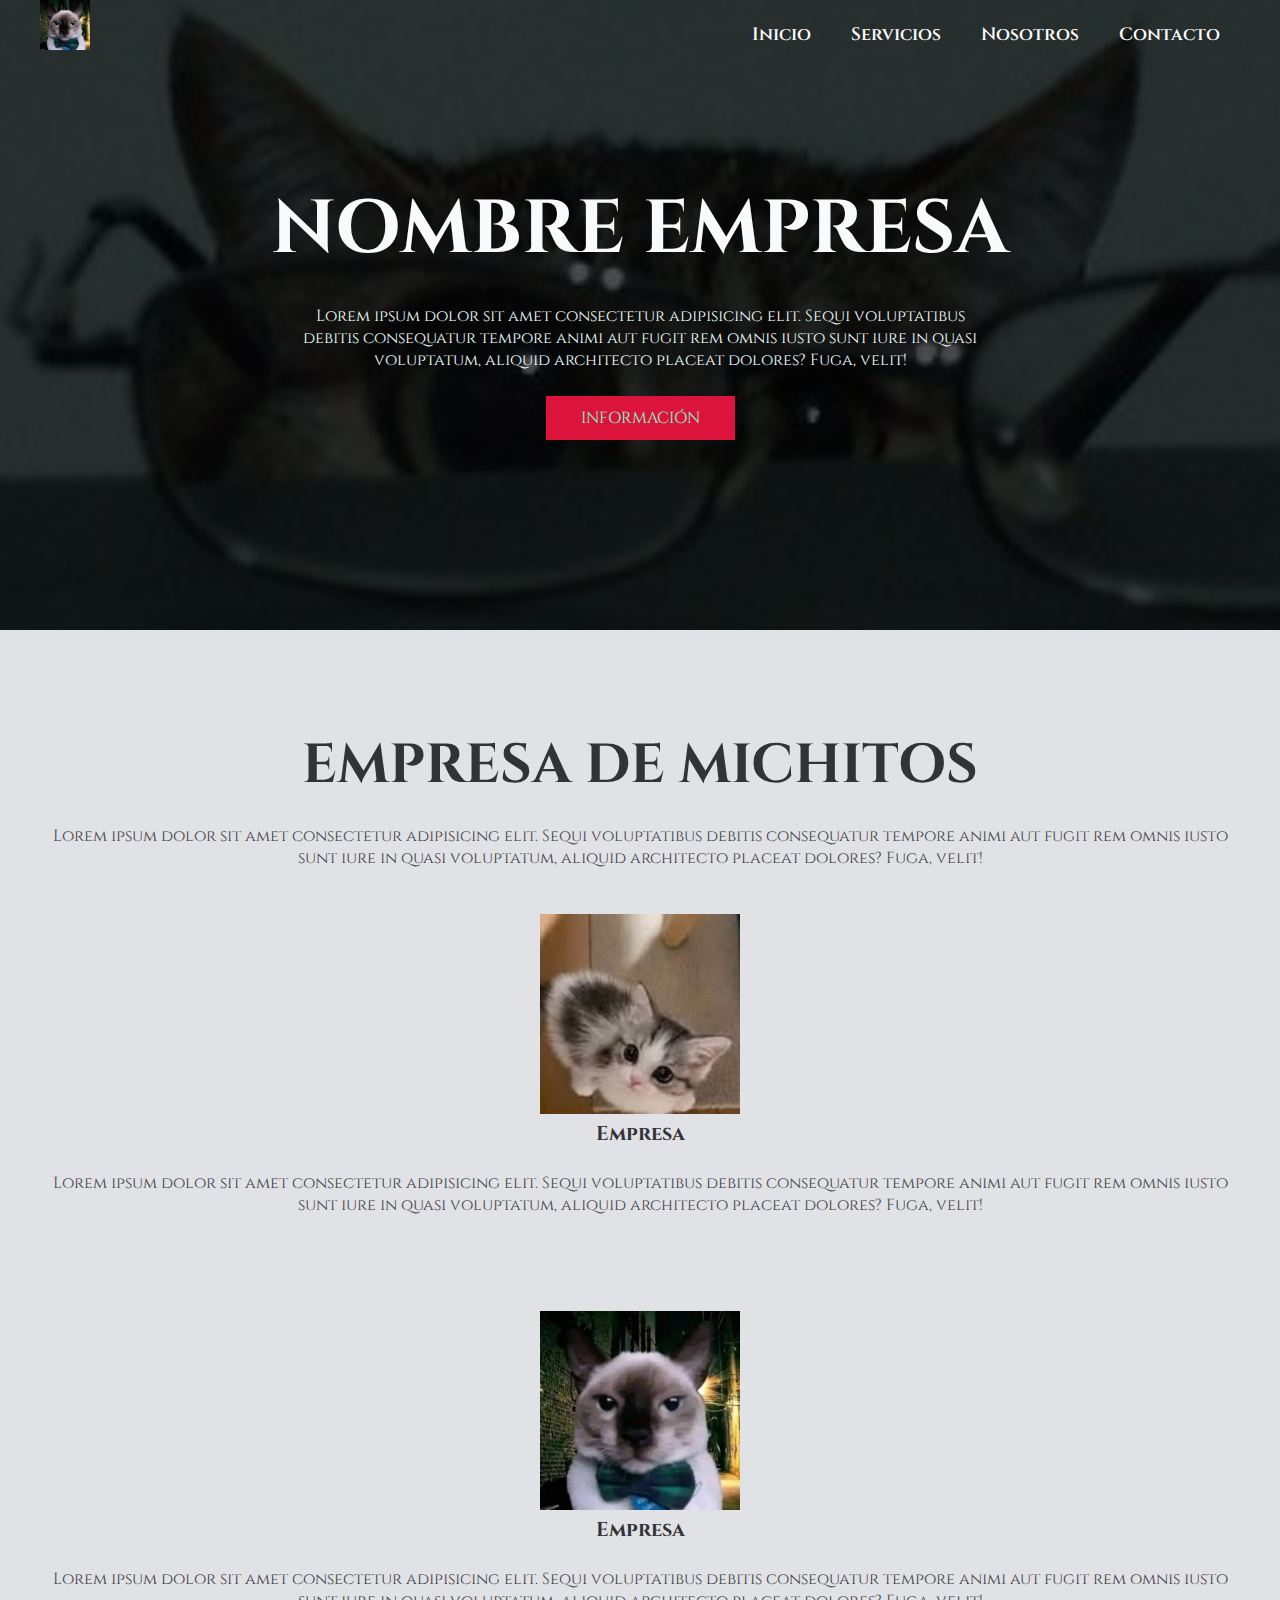
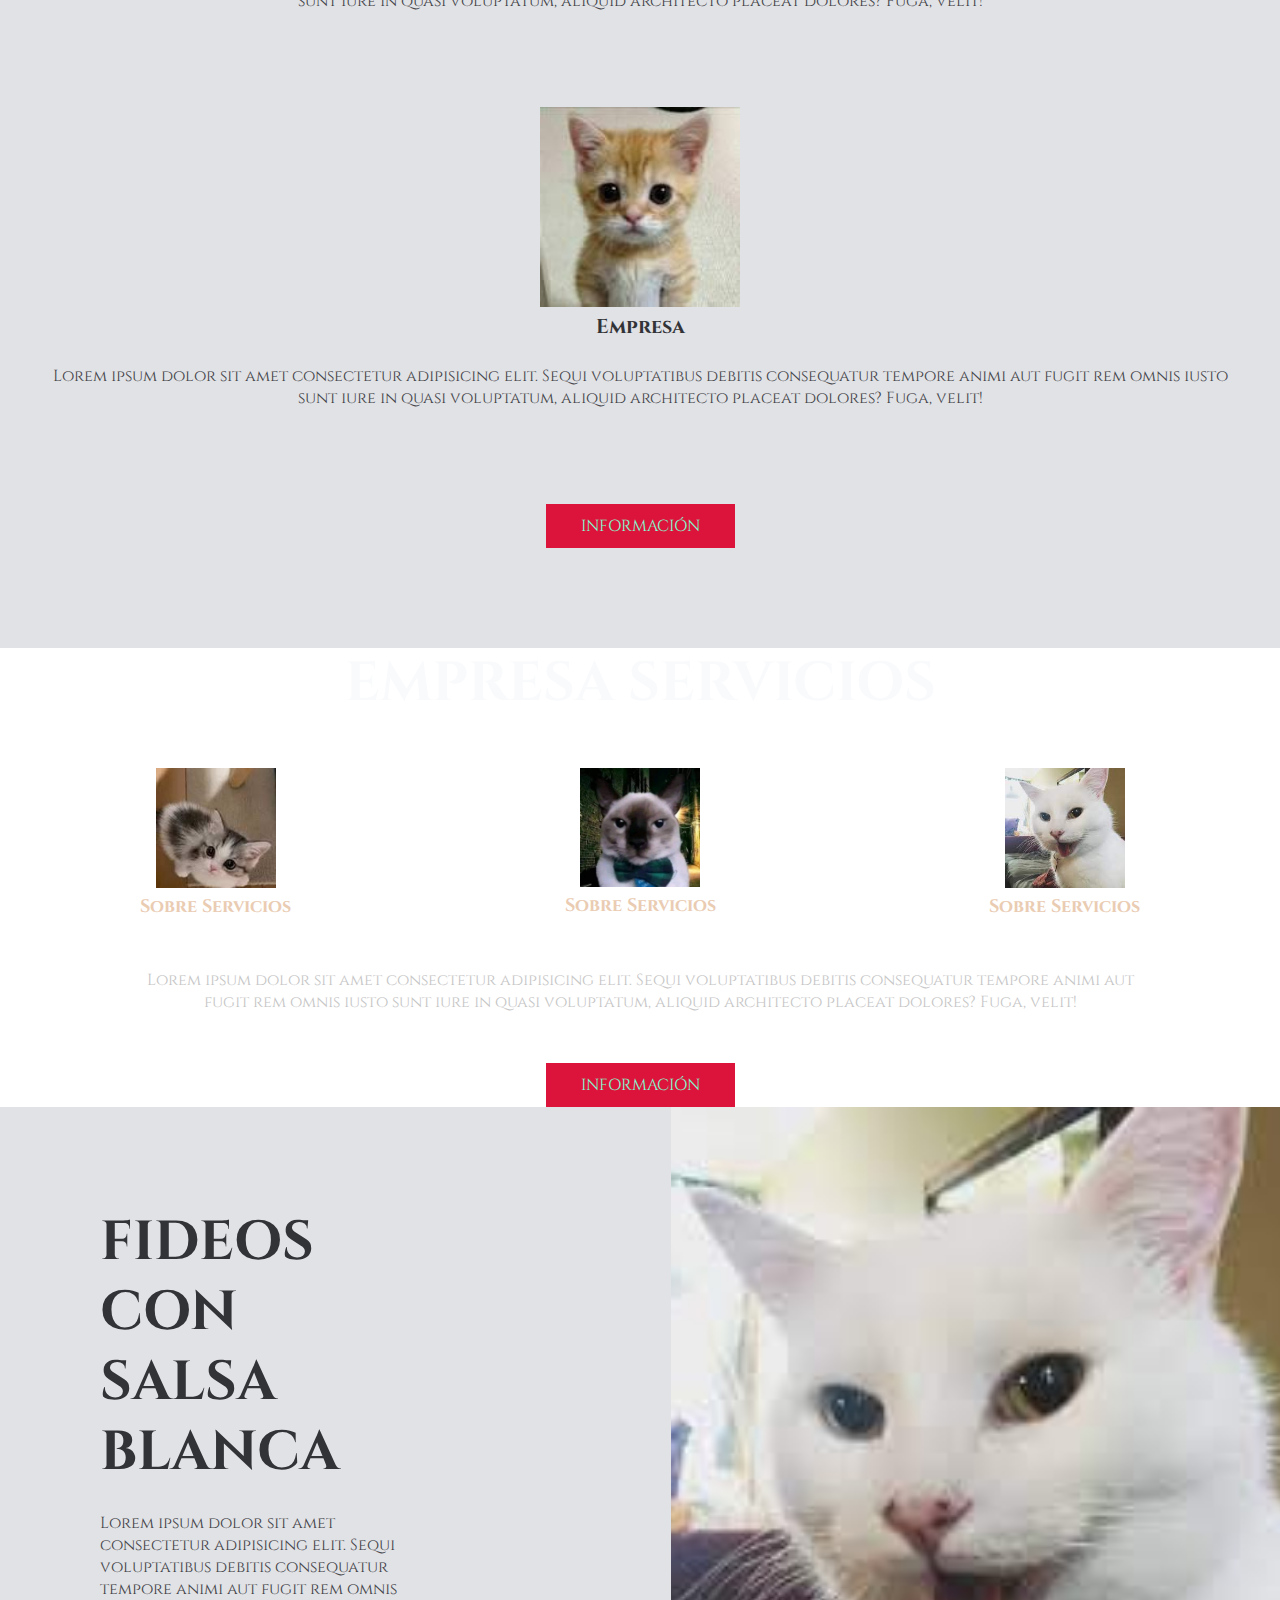
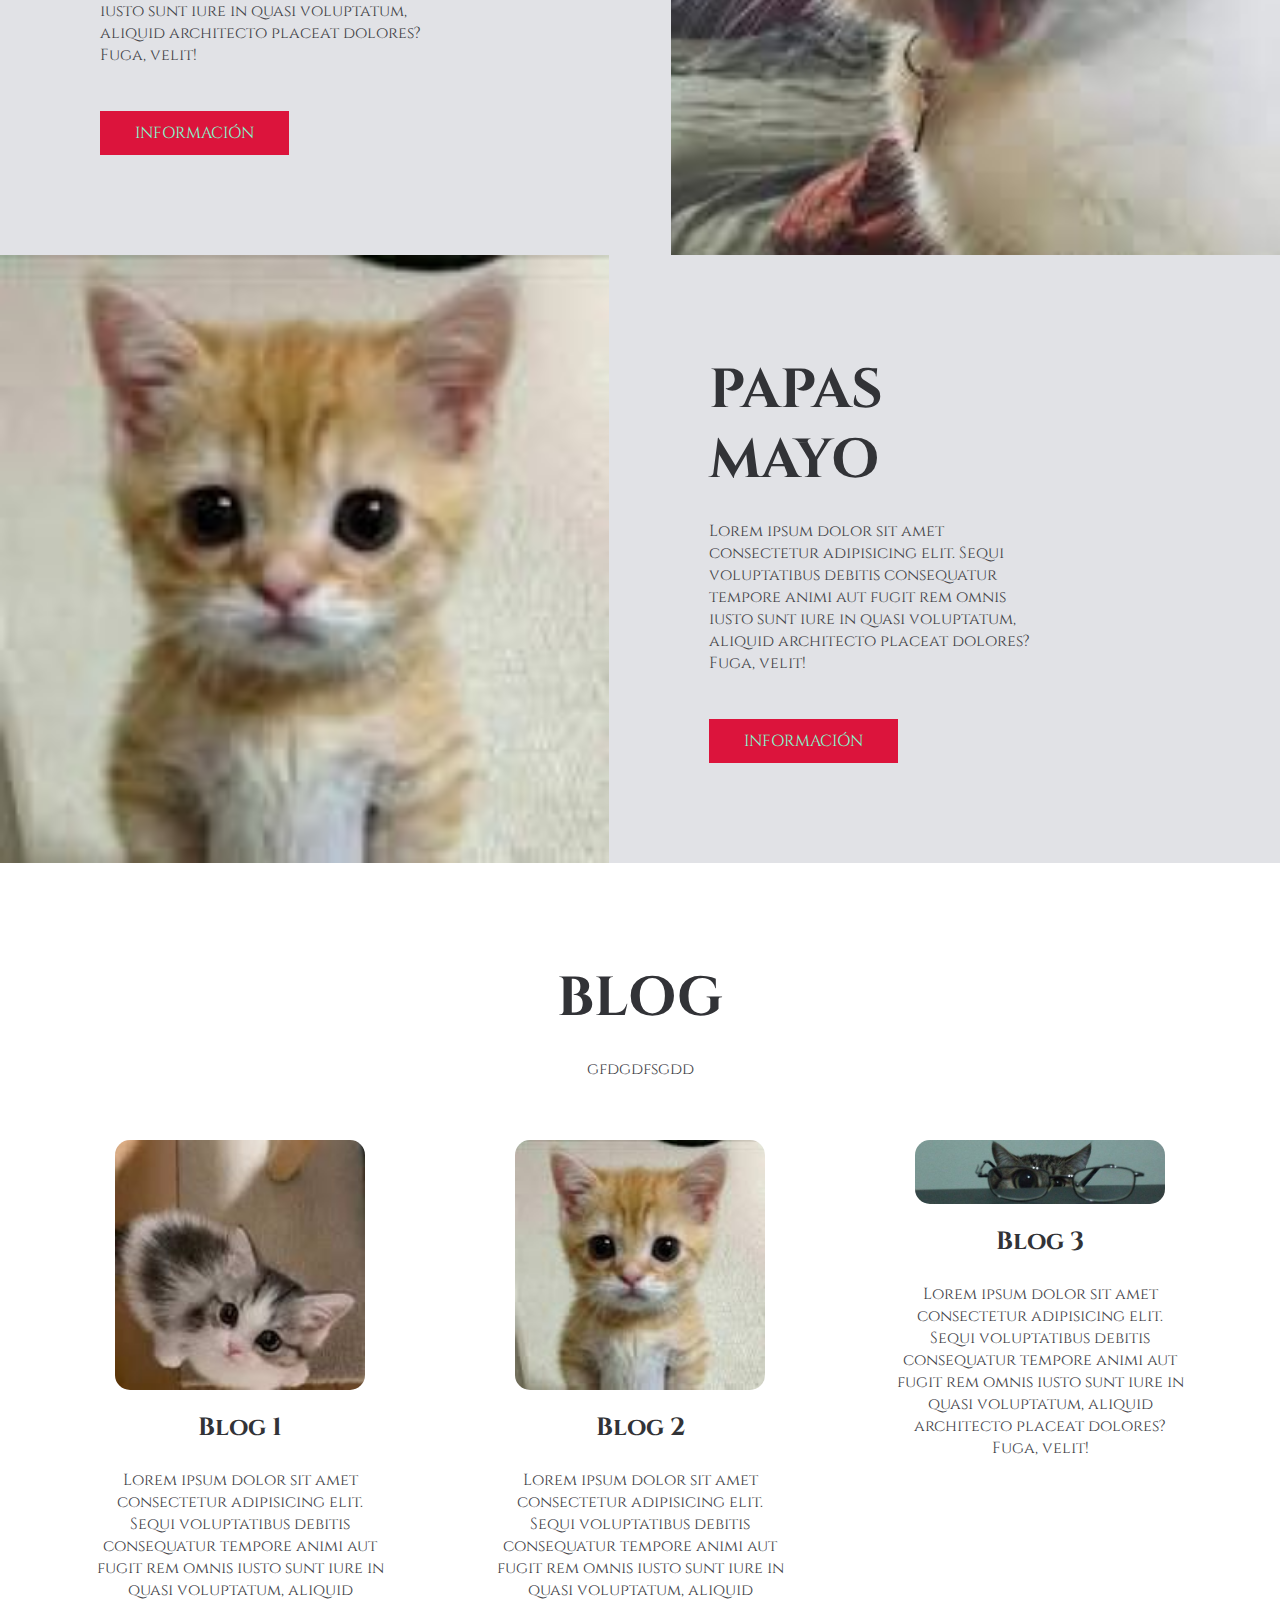
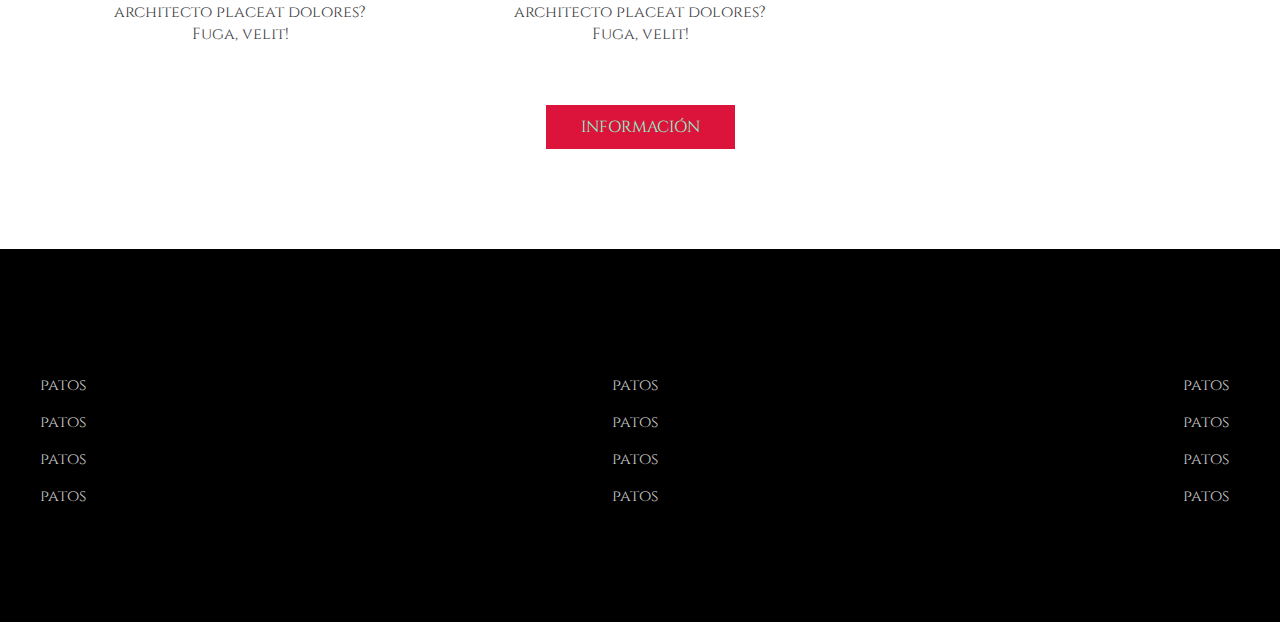
<file: index.html>
<!DOCTYPE html>
<html lang="es">
<head>
    <meta charset="UTF-8">
    <meta http-equiv="X-UA-Compatible" content="IE-edge">
    <meta name="Descripción" content="Resumen de la página">
    <title>El Michito</title>
    <link rel="stylesheet" href="style.css">
</head>
<body>
    
    <header class="header">
        <div class="menu conteiner">
            <a href="#" class="logo"><img src="Gatito/gato elegante.jpg" alt="Imagen sin carga" width="50px"></a>
            <input type="checkbox" id="menu">
            <label for="menu">
                <img src="Gatito/gatito feliz.jpg" class="menu-logo" alt="Imagen sin carga" width="40px">
            </label>
            <nav class="navbar">
                <ul>
                    <li><a href="#">Inicio</a></li>
                    <li><a href="#">Servicios</a></li>
                    <li><a href="#">Nosotros</a></li>
                    <li><a href="#">Contacto</a></li>
                </ul>
            </nav>
        </div>

        <div class="header-content conteiner">

            <h1>Nombre Empresa</h1>
            <p>
                Lorem ipsum dolor sit amet consectetur adipisicing elit. 
                Sequi voluptatibus debitis consequatur tempore animi aut fugit
                rem omnis iusto sunt iure in quasi voluptatum, aliquid architecto
                placeat dolores? Fuga, velit!
            </p>
            <a href="#" class="btn-1">Información</a>
        </div>
    </header>

    <section class="Empresa">

        <div class="Empresa-content conteiner">

            <h2>Empresa de Michitos</h2>
            <p class="txt-p">
                Lorem ipsum dolor sit amet consectetur adipisicing elit. 
                Sequi voluptatibus debitis consequatur tempore animi aut fugit
                rem omnis iusto sunt iure in quasi voluptatum, aliquid architecto
                placeat dolores? Fuga, velit!
            </p>
            
            <div class="Empresa-group">
                <div class="Empresa-1">
                <img src="Gatito/Gatito 1.jpg" alt="Imagen sin carga" width="100px">
                <h3>Empresa</h3>
                <p>
                    Lorem ipsum dolor sit amet consectetur adipisicing elit. 
                    Sequi voluptatibus debitis consequatur tempore animi aut fugit
                    rem omnis iusto sunt iure in quasi voluptatum, aliquid architecto
                    placeat dolores? Fuga, velit!
                </p>
                </div>
            </div>

            <div class="Empresa-group">
                <div class="Empresa-1">
                <img src="Gatito/gato elegante.jpg" alt="Imagen sin carga">
                <h3>Empresa</h3>
                <p>
                    Lorem ipsum dolor sit amet consectetur adipisicing elit. 
                    Sequi voluptatibus debitis consequatur tempore animi aut fugit
                    rem omnis iusto sunt iure in quasi voluptatum, aliquid architecto
                    placeat dolores? Fuga, velit!
                </p>
                </div>
            </div>

            <div class="Empresa-group">
                <div class="Empresa-1">
                <img src="Gatito/Gatito Logo.jpg" alt="Imagen sin carga">
                <h3>Empresa</h3>
                <p>
                    Lorem ipsum dolor sit amet consectetur adipisicing elit. 
                    Sequi voluptatibus debitis consequatur tempore animi aut fugit
                    rem omnis iusto sunt iure in quasi voluptatum, aliquid architecto
                    placeat dolores? Fuga, velit!
                </p>
                </div>
            </div>
            <a href="#" class="btn-1">Información</a>
        </div>

    </section>

    <main class="Services">

        <div class="services-content conteiner">
           <h2>Empresa Servicios</h2>

           <div class="services-group">

            <div class="services-1">
                <img src="Gatito/Gatito 1.jpg" alt="imagen sin carga">
                <h3>Sobre Servicios</h3>
            </div>

            <div class="services-1">
                <img src="Gatito/gato elegante.jpg" alt="imagen sin carga">
                <h3>Sobre Servicios</h3>
            </div>

            <div class="services-1">
                <img src="Gatito/gatito feliz.jpg" alt="imagen sin carga">
                <h3>Sobre Servicios</h3>
            </div>
            
           </div>
           <p>
            Lorem ipsum dolor sit amet consectetur adipisicing elit. 
            Sequi voluptatibus debitis consequatur tempore animi aut fugit
            rem omnis iusto sunt iure in quasi voluptatum, aliquid architecto
            placeat dolores? Fuga, velit!
        </p>
        <a href="#" class="btn-1">Información</a>
           
        </div>
    </main>

    <section class="general">

        <div class="general-1">
            <h2>Fideos con Salsa Blanca</h2>
            <p>
                Lorem ipsum dolor sit amet consectetur adipisicing elit. 
                Sequi voluptatibus debitis consequatur tempore animi aut fugit
                rem omnis iusto sunt iure in quasi voluptatum, aliquid architecto
                placeat dolores? Fuga, velit!
            </p>
            <a href="#" class="btn-1">Información</a>
        </div>
        <div class="general-2"></div>

    </section>

    <section class="general">
        <div class="general-3"></div>

        <div class="general-1">
            <h2>Papas Mayo</h2>
            <p>
                Lorem ipsum dolor sit amet consectetur adipisicing elit. 
                Sequi voluptatibus debitis consequatur tempore animi aut fugit
                rem omnis iusto sunt iure in quasi voluptatum, aliquid architecto
                placeat dolores? Fuga, velit!
            </p>
            <a href="#" class="btn-1">Información</a>
        </div>
    </section>

    <section class="blog conteiner">

        <h2>Blog</h2>
        <p>gfdgdfsgdd</p>

        <div class="blog-content">
            <div class="blog-1">
                <img src="Gatito/Gatito 1.jpg" alt="Imagen sin carga">
                <h3>Blog 1</h3>
                <p>
                    Lorem ipsum dolor sit amet consectetur adipisicing elit. 
                    Sequi voluptatibus debitis consequatur tempore animi aut fugit
                    rem omnis iusto sunt iure in quasi voluptatum, aliquid architecto
                    placeat dolores? Fuga, velit!
                </p>
            </div>
            <div class="blog-1">
                <img src="Gatito/Gatito Logo.jpg" alt="Imagen sin carga">
                <h3>Blog 2</h3>
                <p>
                    Lorem ipsum dolor sit amet consectetur adipisicing elit. 
                    Sequi voluptatibus debitis consequatur tempore animi aut fugit
                    rem omnis iusto sunt iure in quasi voluptatum, aliquid architecto
                    placeat dolores? Fuga, velit!
                </p>
            </div>
            <div class="blog-1">
                <img src="Gatito/gatito miron.jpg" alt="Imagen sin carga">
                <h3>Blog 3</h3>
                <p>
                    Lorem ipsum dolor sit amet consectetur adipisicing elit. 
                    Sequi voluptatibus debitis consequatur tempore animi aut fugit
                    rem omnis iusto sunt iure in quasi voluptatum, aliquid architecto
                    placeat dolores? Fuga, velit!
                </p>
            </div>
        </div>
        <a href="#" class="btn-1">Información</a>
    </section>


    <footer class="footer">

        <div class="footer-content conteiner">

            <div class="link">

                <h3>patos</h3>
                <ul>
                    <li><a href="#">patos</a></li>
                    <li><a href="#">patos</a></li>
                    <li><a href="#">patos</a></li>
                    <li><a href="#">patos</a></li>
                </ul>
            </div>
            <div class="link">

                <h3>patos</h3>
                <ul>
                    <li><a href="#">patos</a></li>
                    <li><a href="#">patos</a></li>
                    <li><a href="#">patos</a></li>
                    <li><a href="#">patos</a></li>
                </ul>
            </div>
            <div class="link">

                <h3>patos</h3>
                <ul>
                    <li><a href="#">patos</a></li>
                    <li><a href="#">patos</a></li>
                    <li><a href="#">patos</a></li>
                    <li><a href="#">patos</a></li>
                </ul>
            </div>
        </div>
    </footer>

</body>
</html>
</file>
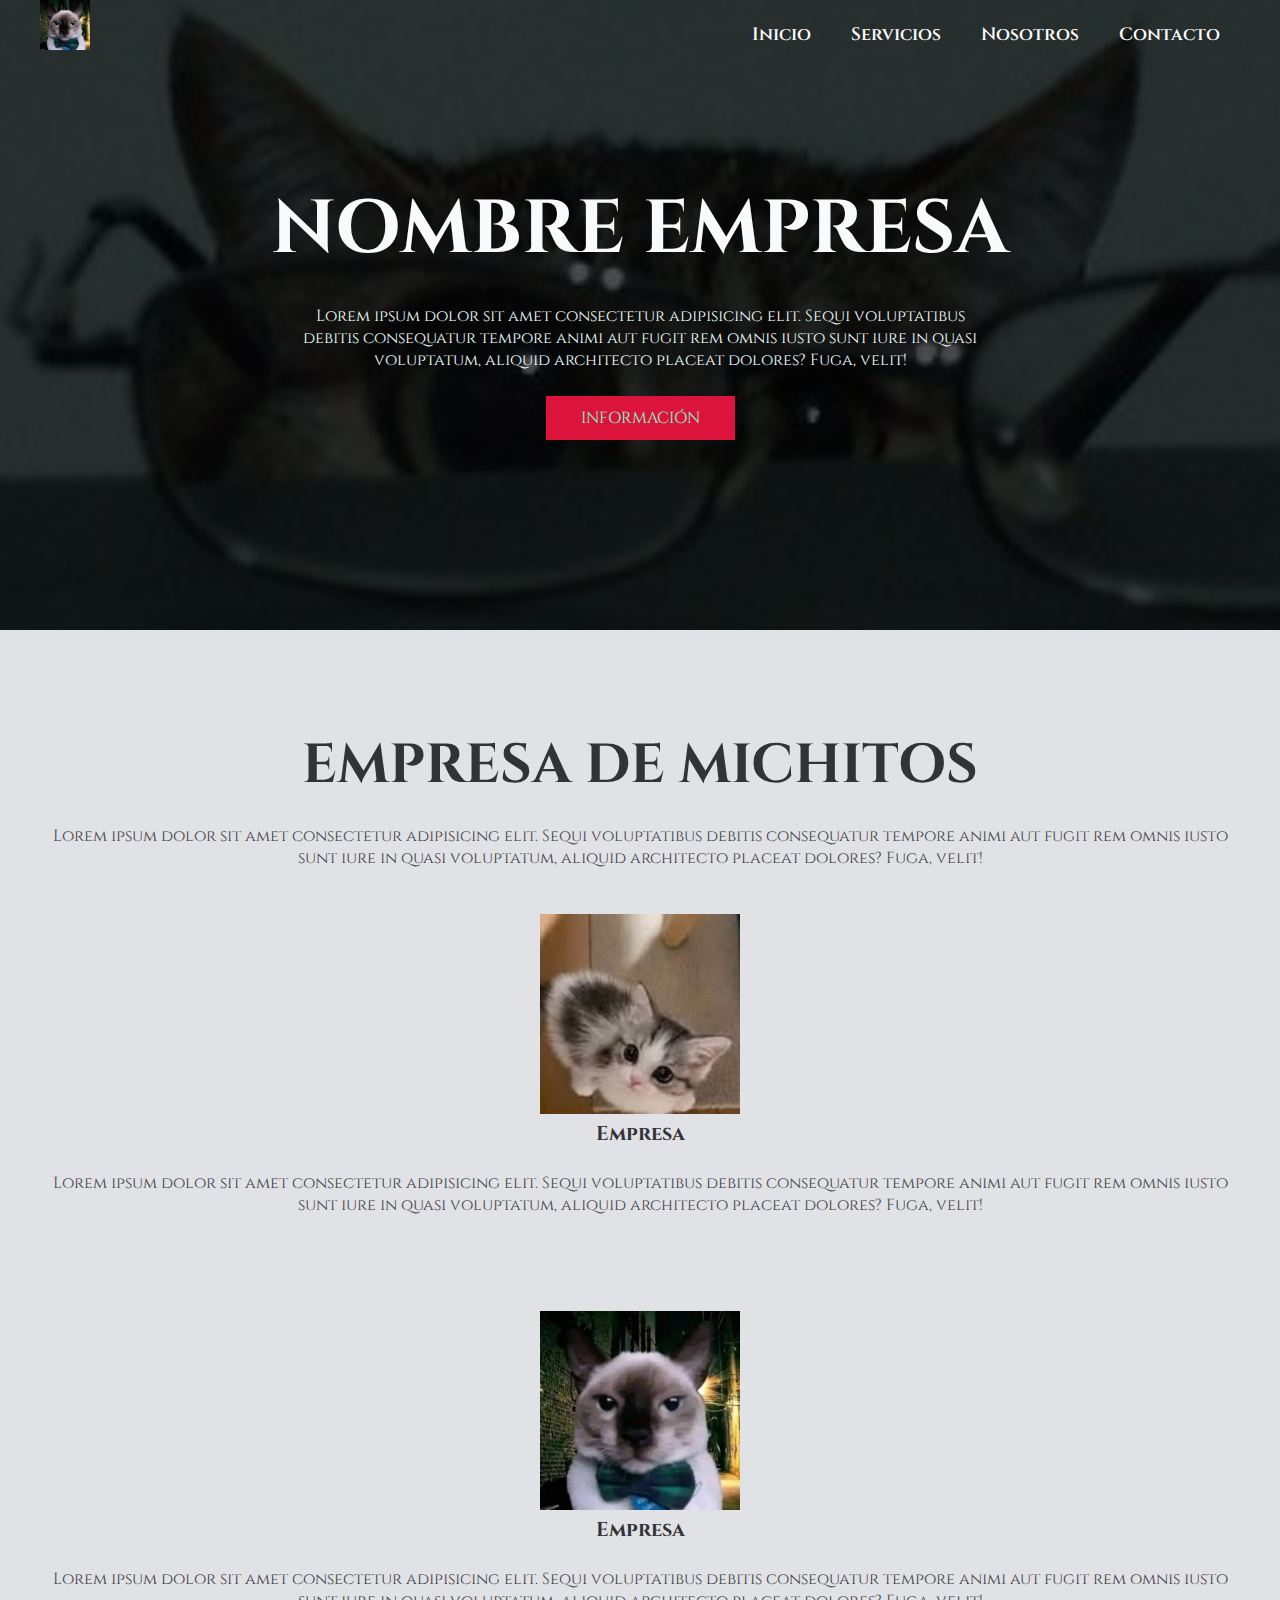
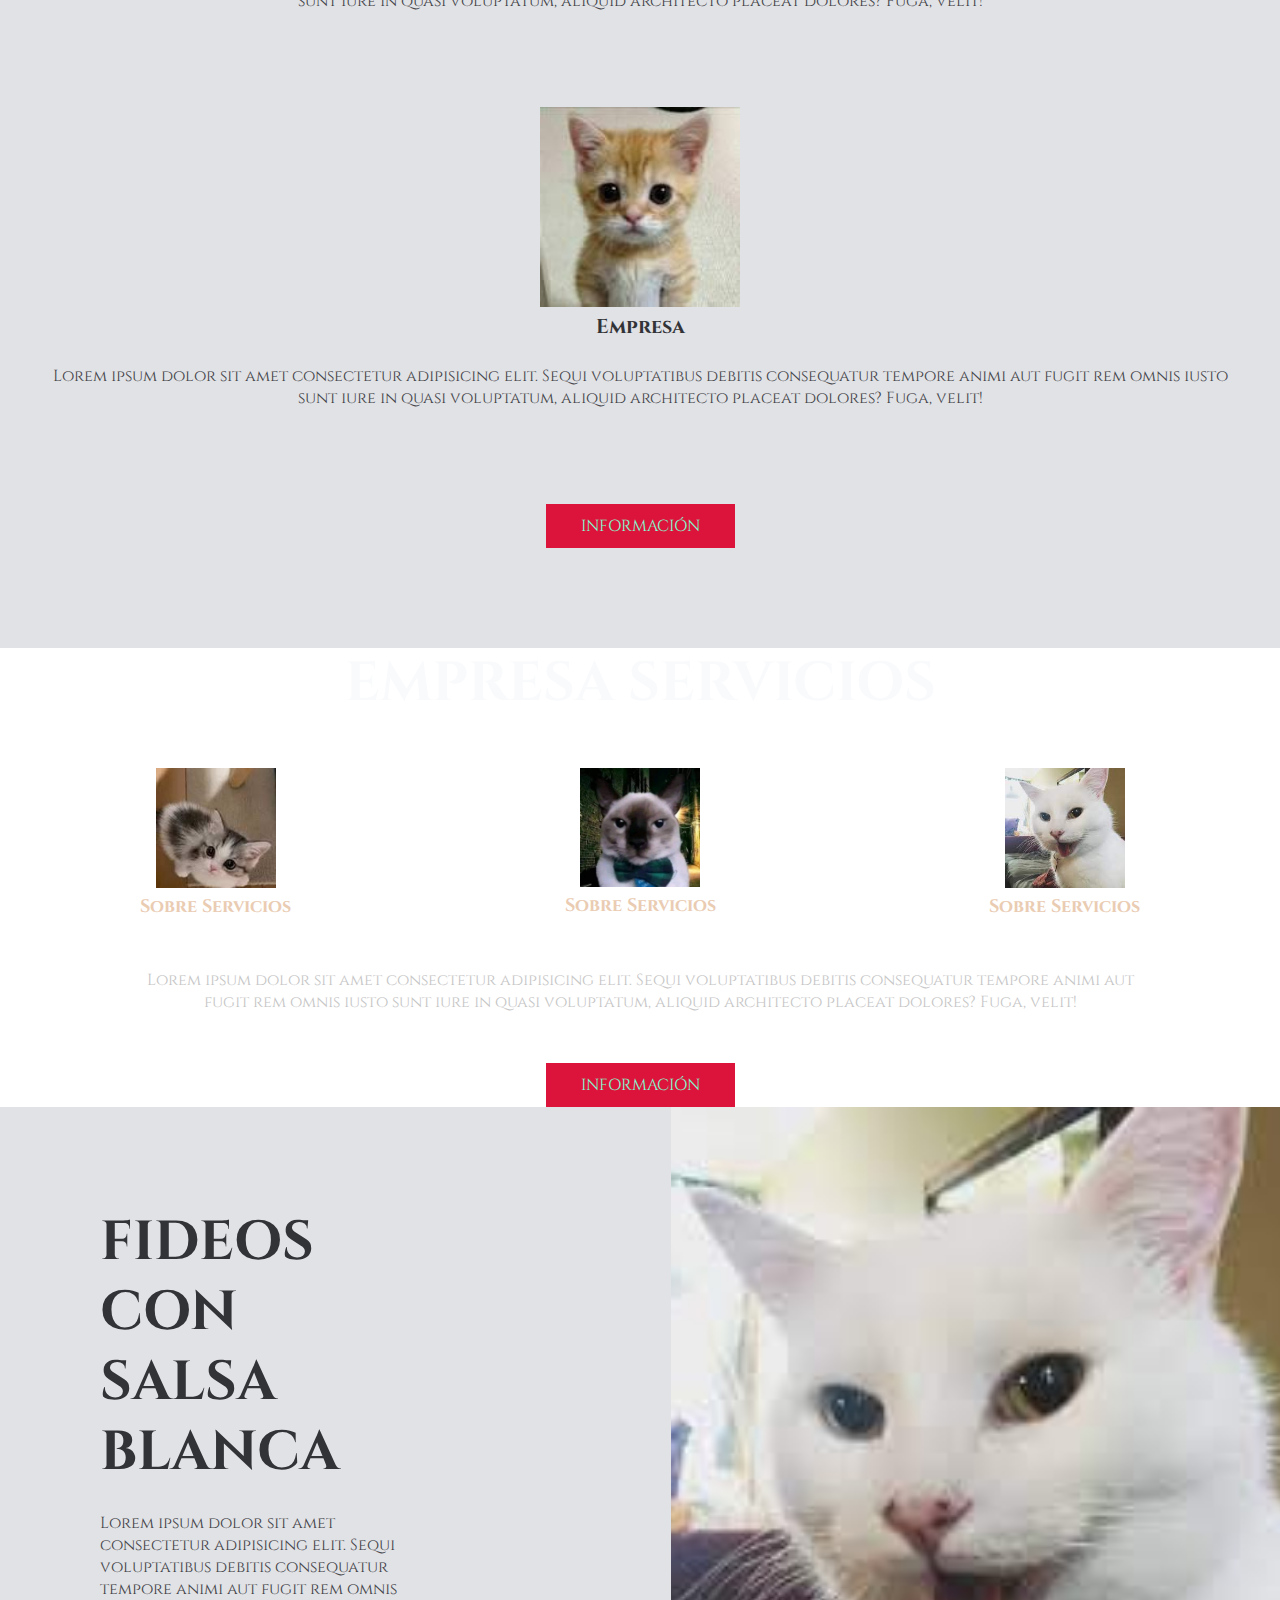
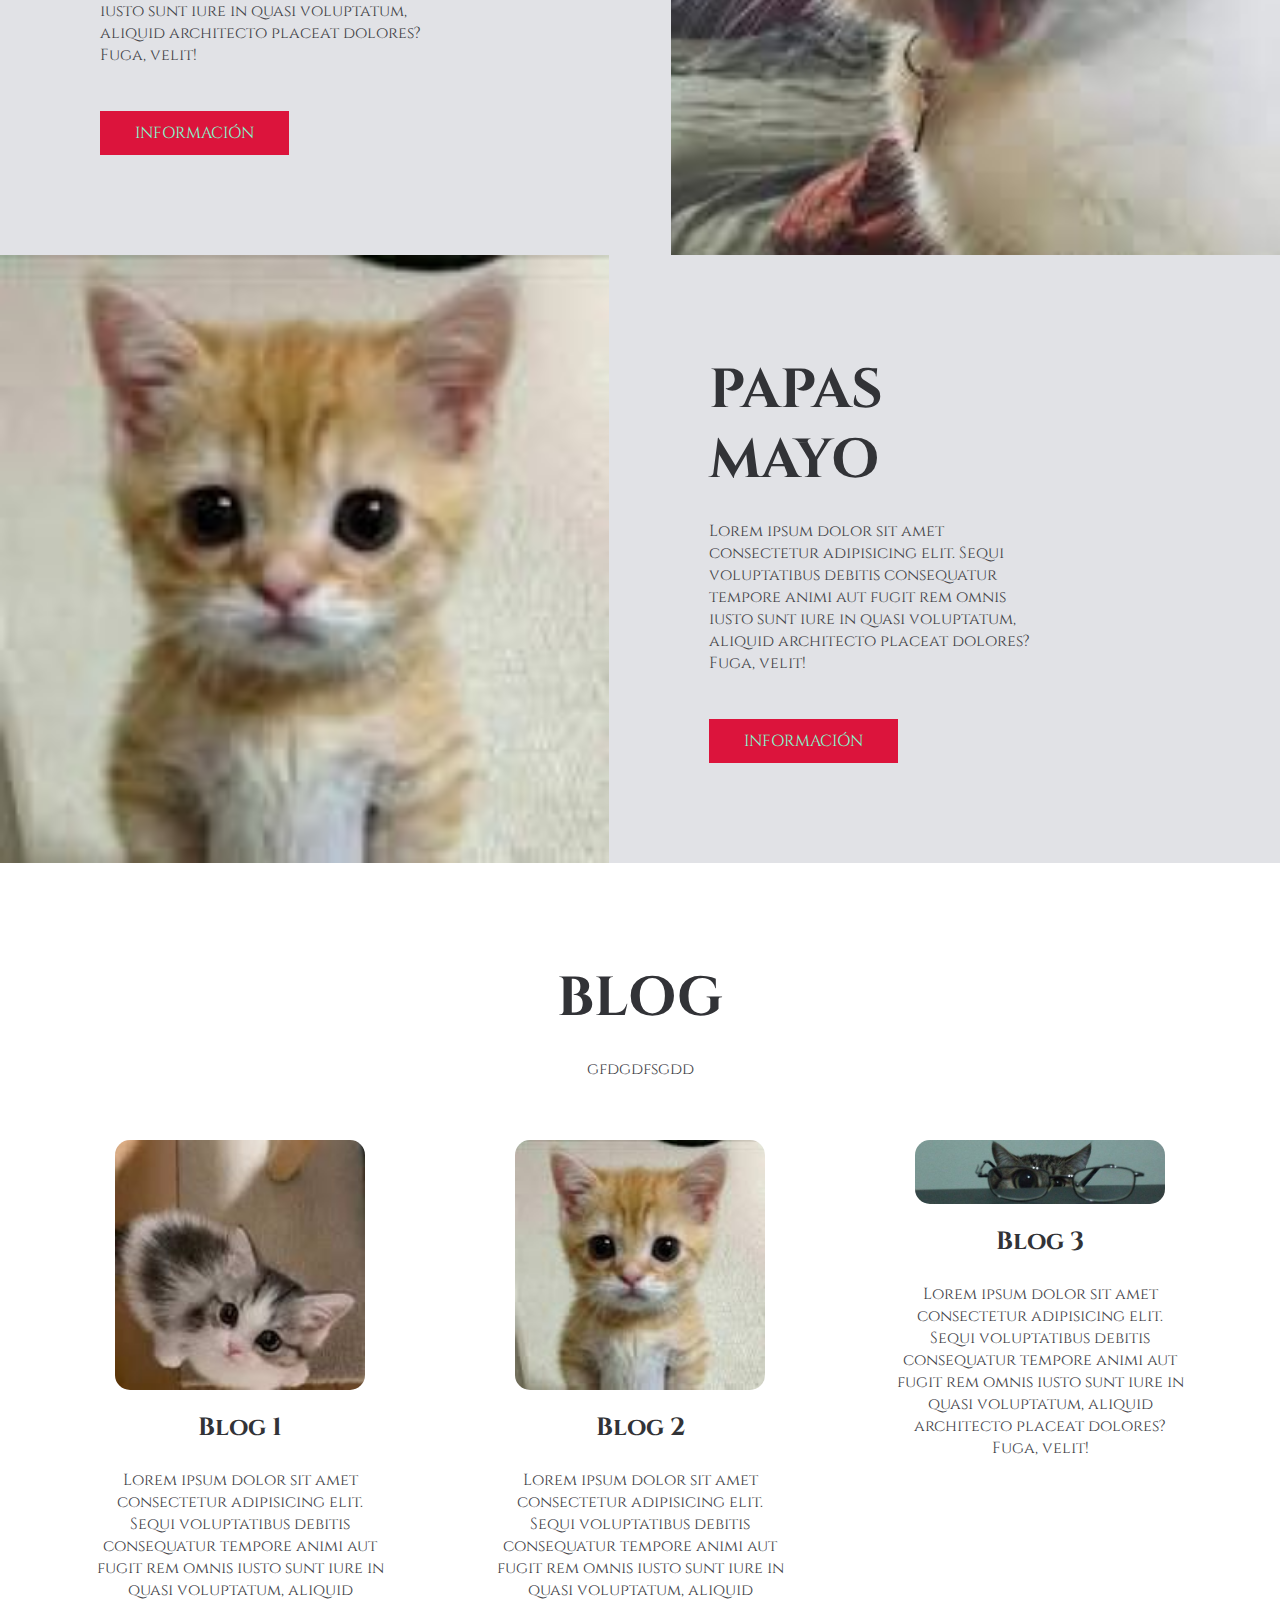
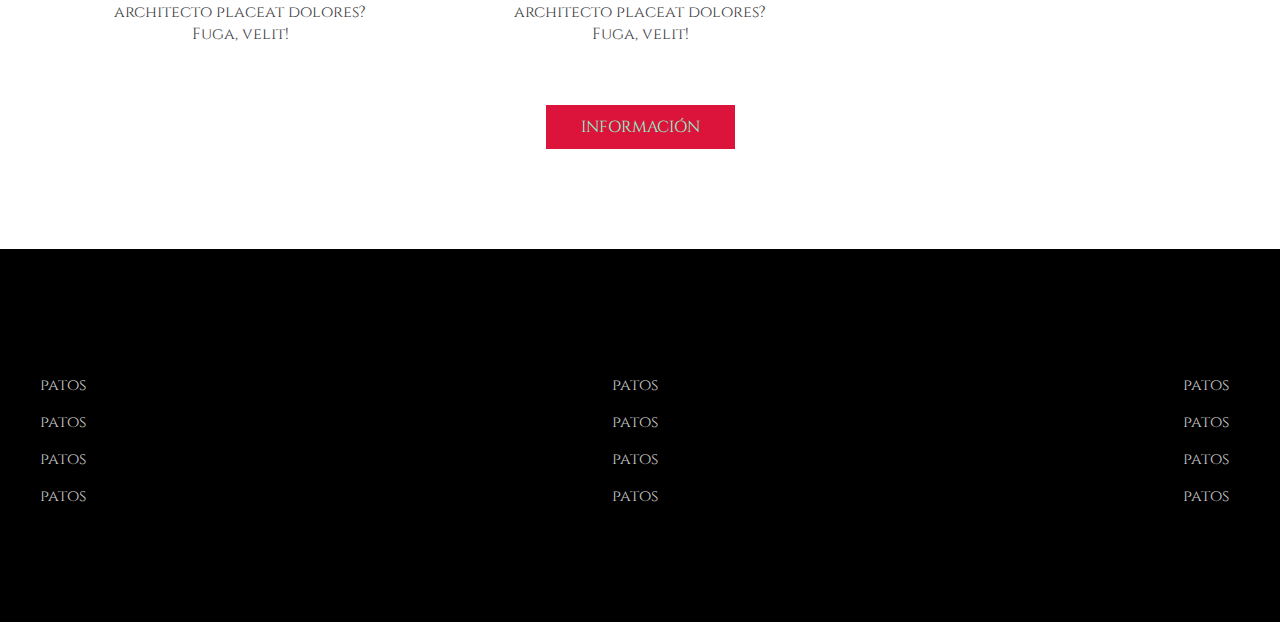
<file: Michito.html>
<!DOCTYPE html>
<html lang="es">
<head>
    <meta charset="UTF-8">
    <meta http-equiv="X-UA-Compatible" content="IE-edge">
    <meta name="Descripción" content="Resumen de la página">
    <title>El Michito</title>
    <link rel="stylesheet" href="style.css">
</head>
<body>
    
    <header class="header">
        <div class="menu conteiner">
            <a href="#" class="logo"><img src="Gatito/gato elegante.jpg" alt="Imagen sin carga" width="50px"></a>
            <input type="checkbox" id="menu">
            <label for="menu">
                <img src="Gatito/gatito feliz.jpg" class="menu-logo" alt="Imagen sin carga" width="40px">
            </label>
            <nav class="navbar">
                <ul>
                    <li><a href="#">Inicio</a></li>
                    <li><a href="#">Servicios</a></li>
                    <li><a href="#">Nosotros</a></li>
                    <li><a href="#">Contacto</a></li>
                </ul>
            </nav>
        </div>

        <div class="header-content conteiner">

            <h1>Nombre Empresa</h1>
            <p>
                Lorem ipsum dolor sit amet consectetur adipisicing elit. 
                Sequi voluptatibus debitis consequatur tempore animi aut fugit
                rem omnis iusto sunt iure in quasi voluptatum, aliquid architecto
                placeat dolores? Fuga, velit!
            </p>
            <a href="#" class="btn-1">Información</a>
        </div>
    </header>

    <section class="Empresa">

        <div class="Empresa-content conteiner">

            <h2>Empresa de Michitos</h2>
            <p class="txt-p">
                Lorem ipsum dolor sit amet consectetur adipisicing elit. 
                Sequi voluptatibus debitis consequatur tempore animi aut fugit
                rem omnis iusto sunt iure in quasi voluptatum, aliquid architecto
                placeat dolores? Fuga, velit!
            </p>
            
            <div class="Empresa-group">
                <div class="Empresa-1">
                <img src="Gatito/Gatito 1.jpg" alt="Imagen sin carga" width="100px">
                <h3>Empresa</h3>
                <p>
                    Lorem ipsum dolor sit amet consectetur adipisicing elit. 
                    Sequi voluptatibus debitis consequatur tempore animi aut fugit
                    rem omnis iusto sunt iure in quasi voluptatum, aliquid architecto
                    placeat dolores? Fuga, velit!
                </p>
                </div>
            </div>

            <div class="Empresa-group">
                <div class="Empresa-1">
                <img src="Gatito/gato elegante.jpg" alt="Imagen sin carga">
                <h3>Empresa</h3>
                <p>
                    Lorem ipsum dolor sit amet consectetur adipisicing elit. 
                    Sequi voluptatibus debitis consequatur tempore animi aut fugit
                    rem omnis iusto sunt iure in quasi voluptatum, aliquid architecto
                    placeat dolores? Fuga, velit!
                </p>
                </div>
            </div>

            <div class="Empresa-group">
                <div class="Empresa-1">
                <img src="Gatito/Gatito Logo.jpg" alt="Imagen sin carga">
                <h3>Empresa</h3>
                <p>
                    Lorem ipsum dolor sit amet consectetur adipisicing elit. 
                    Sequi voluptatibus debitis consequatur tempore animi aut fugit
                    rem omnis iusto sunt iure in quasi voluptatum, aliquid architecto
                    placeat dolores? Fuga, velit!
                </p>
                </div>
            </div>
            <a href="#" class="btn-1">Información</a>
        </div>

    </section>

    <main class="Services">

        <div class="services-content conteiner">
           <h2>Empresa Servicios</h2>

           <div class="services-group">

            <div class="services-1">
                <img src="Gatito/Gatito 1.jpg" alt="imagen sin carga">
                <h3>Sobre Servicios</h3>
            </div>

            <div class="services-1">
                <img src="Gatito/gato elegante.jpg" alt="imagen sin carga">
                <h3>Sobre Servicios</h3>
            </div>

            <div class="services-1">
                <img src="Gatito/gatito feliz.jpg" alt="imagen sin carga">
                <h3>Sobre Servicios</h3>
            </div>
            
           </div>
           <p>
            Lorem ipsum dolor sit amet consectetur adipisicing elit. 
            Sequi voluptatibus debitis consequatur tempore animi aut fugit
            rem omnis iusto sunt iure in quasi voluptatum, aliquid architecto
            placeat dolores? Fuga, velit!
        </p>
        <a href="#" class="btn-1">Información</a>
           
        </div>
    </main>

    <section class="general">

        <div class="general-1">
            <h2>Fideos con Salsa Blanca</h2>
            <p>
                Lorem ipsum dolor sit amet consectetur adipisicing elit. 
                Sequi voluptatibus debitis consequatur tempore animi aut fugit
                rem omnis iusto sunt iure in quasi voluptatum, aliquid architecto
                placeat dolores? Fuga, velit!
            </p>
            <a href="#" class="btn-1">Información</a>
        </div>
        <div class="general-2"></div>

    </section>

    <section class="general">
        <div class="general-3"></div>

        <div class="general-1">
            <h2>Papas Mayo</h2>
            <p>
                Lorem ipsum dolor sit amet consectetur adipisicing elit. 
                Sequi voluptatibus debitis consequatur tempore animi aut fugit
                rem omnis iusto sunt iure in quasi voluptatum, aliquid architecto
                placeat dolores? Fuga, velit!
            </p>
            <a href="#" class="btn-1">Información</a>
        </div>
    </section>

    <section class="blog conteiner">

        <h2>Blog</h2>
        <p>gfdgdfsgdd</p>

        <div class="blog-content">
            <div class="blog-1">
                <img src="Gatito/Gatito 1.jpg" alt="Imagen sin carga">
                <h3>Blog 1</h3>
                <p>
                    Lorem ipsum dolor sit amet consectetur adipisicing elit. 
                    Sequi voluptatibus debitis consequatur tempore animi aut fugit
                    rem omnis iusto sunt iure in quasi voluptatum, aliquid architecto
                    placeat dolores? Fuga, velit!
                </p>
            </div>
            <div class="blog-1">
                <img src="Gatito/Gatito Logo.jpg" alt="Imagen sin carga">
                <h3>Blog 2</h3>
                <p>
                    Lorem ipsum dolor sit amet consectetur adipisicing elit. 
                    Sequi voluptatibus debitis consequatur tempore animi aut fugit
                    rem omnis iusto sunt iure in quasi voluptatum, aliquid architecto
                    placeat dolores? Fuga, velit!
                </p>
            </div>
            <div class="blog-1">
                <img src="Gatito/gatito miron.jpg" alt="Imagen sin carga">
                <h3>Blog 3</h3>
                <p>
                    Lorem ipsum dolor sit amet consectetur adipisicing elit. 
                    Sequi voluptatibus debitis consequatur tempore animi aut fugit
                    rem omnis iusto sunt iure in quasi voluptatum, aliquid architecto
                    placeat dolores? Fuga, velit!
                </p>
            </div>
        </div>
        <a href="#" class="btn-1">Información</a>
    </section>


    <footer class="footer">

        <div class="footer-content conteiner">

            <div class="link">

                <h3>patos</h3>
                <ul>
                    <li><a href="#">patos</a></li>
                    <li><a href="#">patos</a></li>
                    <li><a href="#">patos</a></li>
                    <li><a href="#">patos</a></li>
                </ul>
            </div>
            <div class="link">

                <h3>patos</h3>
                <ul>
                    <li><a href="#">patos</a></li>
                    <li><a href="#">patos</a></li>
                    <li><a href="#">patos</a></li>
                    <li><a href="#">patos</a></li>
                </ul>
            </div>
            <div class="link">

                <h3>patos</h3>
                <ul>
                    <li><a href="#">patos</a></li>
                    <li><a href="#">patos</a></li>
                    <li><a href="#">patos</a></li>
                    <li><a href="#">patos</a></li>
                </ul>
            </div>
        </div>
    </footer>

</body>
</html>
</file>
<file: style.css>
@import url('https://fonts.googleapis.com/css2?family=Cinzel:wght@400..900&display=swap');

*{
    margin: 0;
    padding: 0;
    box-sizing: none;
    text-decoration: none;
    list-style: none;
}

body {
    font-family: "Cinzel", serif;
}

.conteiner {
    max-width: 1200px;
    margin: 0 auto;
}

.header {
    background-image: linear-gradient(
        rgb(0,0,0,0.7),
        rgb(0,0,0,0.7)),
        url(Gatito/gatito\ miron.jpg);
        background-position: center bottom;
        background-repeat: no-repeat;
        background-size: cover;
        min-height: 70vh;
        display: flex;
        align-items: center;
}

.menu {
    position: absolute;
    top: 0;
    left: 0;
    right: 0;
    display: flex;
    align-items: center;
    justify-content: space-between;
}

.logo {
    color: #FFFDFC;
    font-size: 50px;
    font-weight: 500;
}

.menu .navbar ul li {
    position: relative;
    float: left;
}

.menu .navbar ul li a {
    font-size: 18px;
    padding: 20px;
    color: #FFFDFC;
    display: block;
    font-weight: 600;
}

.menu .navbar ul li a:hover {
    color: fuchsia;
}

#menu {
    display: none;
}

.menu-icono {
    width: 25px;
}

.menu label {
    cursor: pointer;
    display: none;
}

.header-content {
    text-align: center;
}

.header-content h1 {
    font-size: 75px;
    line-height: 80px;
    color: #F9FAFC;
    text-transform: uppercase;
    margin-bottom: 35px;
}

.header-content p {
    font-size: 16px;
    color: azure;
    padding: 0 250px;
    margin-bottom: 25px;
}

.btn-1 {
    display: inline-block;
    padding: 11px 35px;
    background-color: crimson;
    color: aquamarine;
    text-transform: uppercase;
}

.btn-1:hover {
    background-color: brown;
}

.Empresa {
    padding: 100px 0;
    background-color: #E1E2E6;
    position: relative;
}

.Empresa-content {
    text-align: center;
}

.Empresa-content h2 {
    font-size: 55px;
    line-height: 70px;
    color: #323337;
    text-transform: uppercase;
    padding: 0 250px;
    margin-bottom: 15px;
}

.text-p {
    font-size: 16px;
    color: #414247;
    padding: 0 250px;
    margin-bottom: 35px;
}

.Empresa-group {
    display: flex;
    justify-content: space-between;
    margin-bottom: 50px;
}

.Empresa-1 img {
    width: 200px;
}

.Empresa-img {
    position: absolute;
    top: 0;
    right: 0;
}

.Empresa-1 h3 {
    color: #323337;
    font-size: 20px;
    margin-bottom: 15px;
}

.services {
    background-image: linear-gradient(
        rbga(0,0,0,0.7),
        rgba(0,0,0,0.7),
        url(Gatito/gatito\ feliz.jpg));
        background-position: center center;
        background-repeat: no-repeat;
        background-size: cover;
        background-attachment: fixed;
        padding: 100px 0;
}

.services-content {
    text-align: center;
}

.services-content h2 {
    font-size: 55px;
    line-height: 70px;
    color: #F9FAFC;
    text-transform: uppercase;
    margin-bottom: 50px;
}

.services-content p {
    font-size: 16px;
    color: #C5C5C5;
    margin-bottom: 50px;
    padding: 0 100px;
}

.services-group {
    display: flex;
    justify-content: space-between;
    margin-bottom: 50px;
}

.services-1 {
    padding: 0 100px;
}

.services-1 img {
    width: 120px;
    margin-bottom: 100;
}

.services-1 h3 {
    color: #EACCB3;
    font-size: 18px;
}

.general {
    display: flex;
}

.general-1 {
    width: 580px;
    padding: 100px 250px 100px 100px;
    background-color: #E1E2E6;
}

.general-2 {
    background-image: url(Gatito/gatito\ feliz.jpg);
    background-position: center;
    background-repeat: no-repeat;
    background-size: cover;
    width: 1100px;
}

.general-3 {
    background-image: url(Gatito/Gatito\ Logo.jpg);
    background-position: center;
    background-repeat: no-repeat;
    background-size: cover;
    width: 1100px;
}

h2 {
    font-size: 55px;
    line-height: 70px;
    color: #323337;
    text-transform: uppercase;
    margin-bottom: 20px;
}

p {
    font-size: 16px;
    color: #414247;
    margin: 25px 0 45px 0;
}

.blog {
    padding: 100px 0;
    text-align: center;
}

.blog-content {
    display: flex;
    justify-content: space-between;
}

.blog-1 {
    padding: 15px 55px;
}

.blog-1 img {
    width: 250px;
    border-radius: 15px;
    margin-bottom: 15px;
}

.blog-1 h3 {
    font-size: 25px;
    color: #323337;
}

.footer {
    padding: 100px 0;
    background-color: #000000;
}

.footer-content {
    display: flex;
    justify-content: space-between;
}

link h3 {
    font-size: 18px;
    color: #F9FAFC;
    margin-bottom: 15px;
}

.link a {
    font-size: 16px;
    color: #C5C5C5;
    display: block;
    margin-bottom: 15px;
}

@media(max-width:991px) {

    .menu {
        padding: 30px;
    }

    .menu label {
        display: initial;
    }

    .menu .navbar {
        position: absolute;
        top: 100%;
        left: 0;
        right: 0;
        background-color: #323337;
        display: none;
    }

    .menu .navbar ul li {
        width: 100%;
    }

    #menu:checked ~ .navbar {
        display: initial;
    }

    .header {
        min-height: 0vh;
    }

    .header-content {
        padding: 100px 30px;
    }

    .header-content p {
        padding: 0;
    }

    .Empresa {
        padding: 30px;
    }

    .Empresa-content h2 {
        padding: 0;
    }

    .text-p {
        padding: 0;
    }

    .Empresa-group {
        flex-direction: column;
        margin-bottom: 0;
    }

    .Empresa-img {
        display: none;
    }

    .services {
        padding: 30px;
    }

    .services-group {
        flex-direction: column;
        margin-bottom: 0;
    }

    .services-1 {
        margin-bottom: 25px;
    }

    .general {
        flex-direction: column;
    }

    .general-1 {
        width: 100%;
        padding: 30px;
        text-align: center;
    }

    .general-2, .general-3 {
        display: none;
    }

    .blog {
        padding: 30px;
    }

    .blog-content {
        flex-direction: column;
    }

    .blog-1 {
        padding: 0;
    }

    .footer {
        padding: 30px;
    }

    .footer-content {
        flex-direction: column;
        text-align: center;
    }


}
</file>
